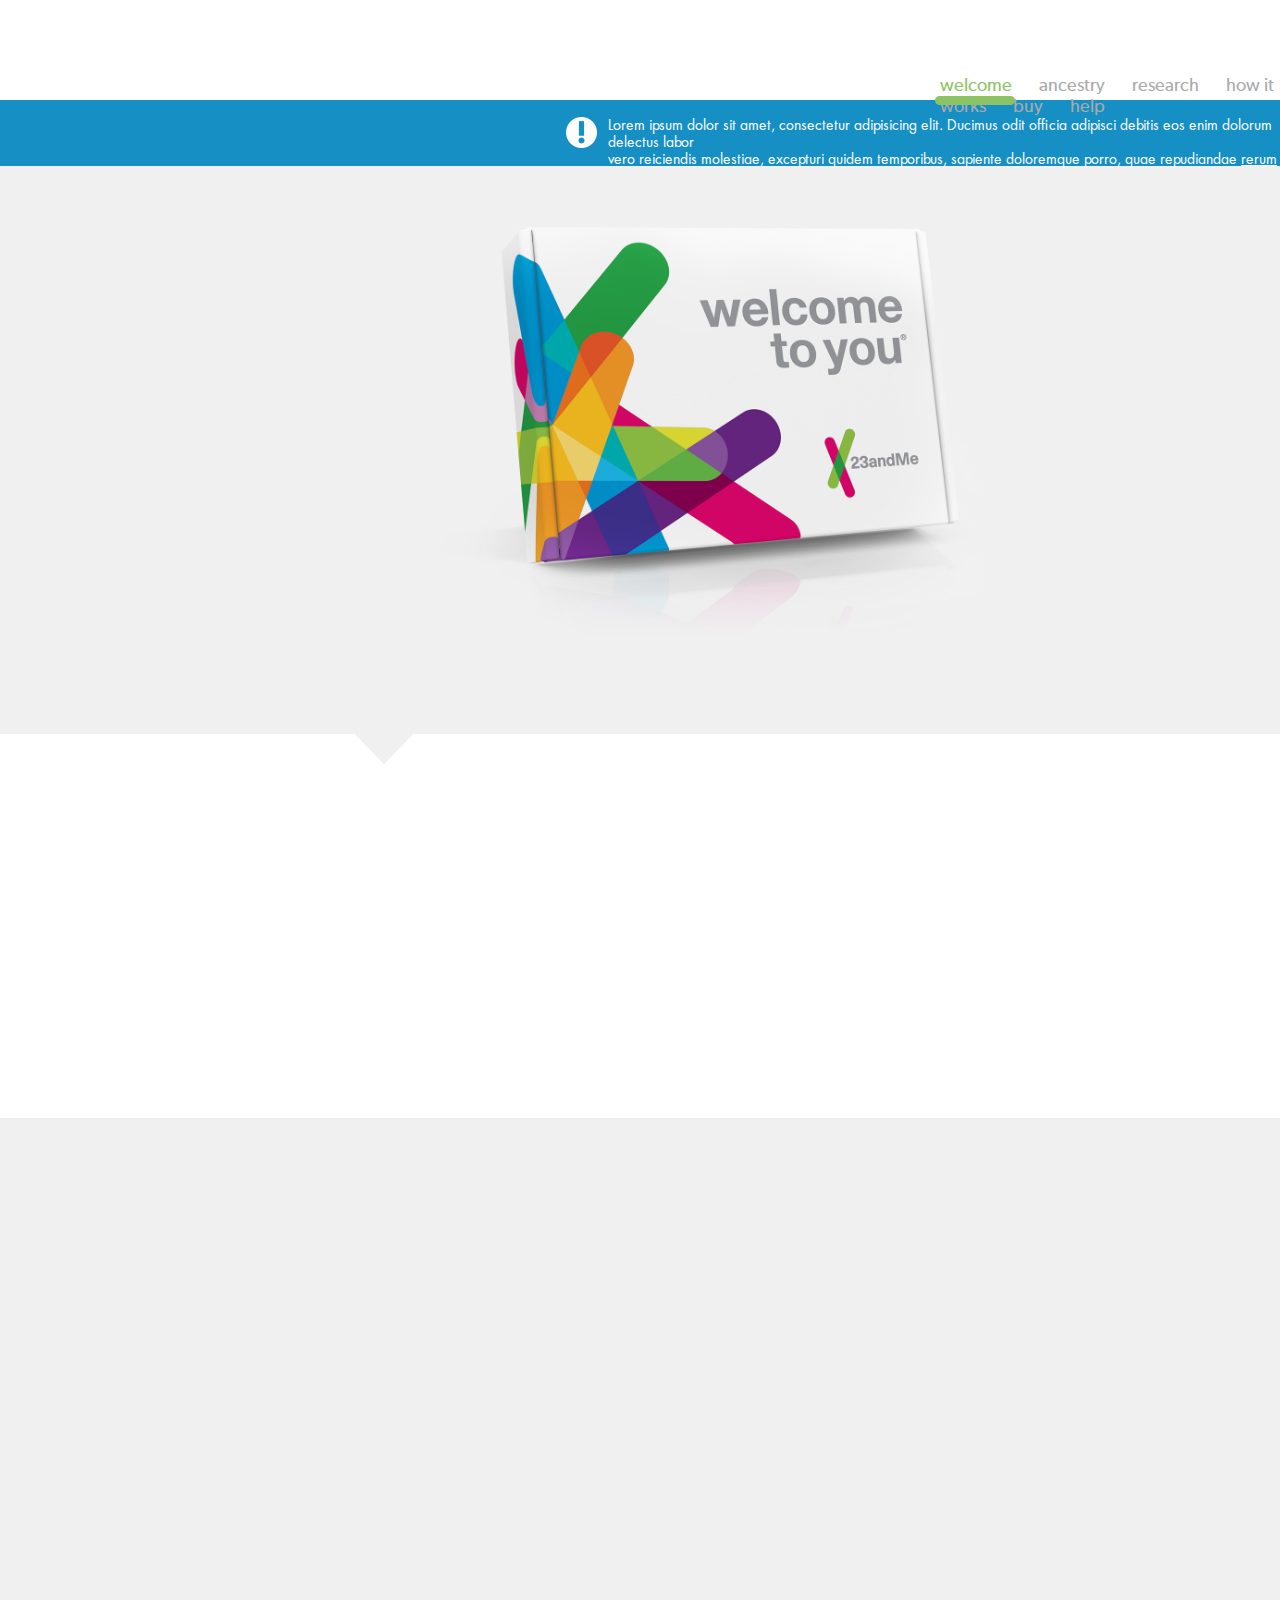
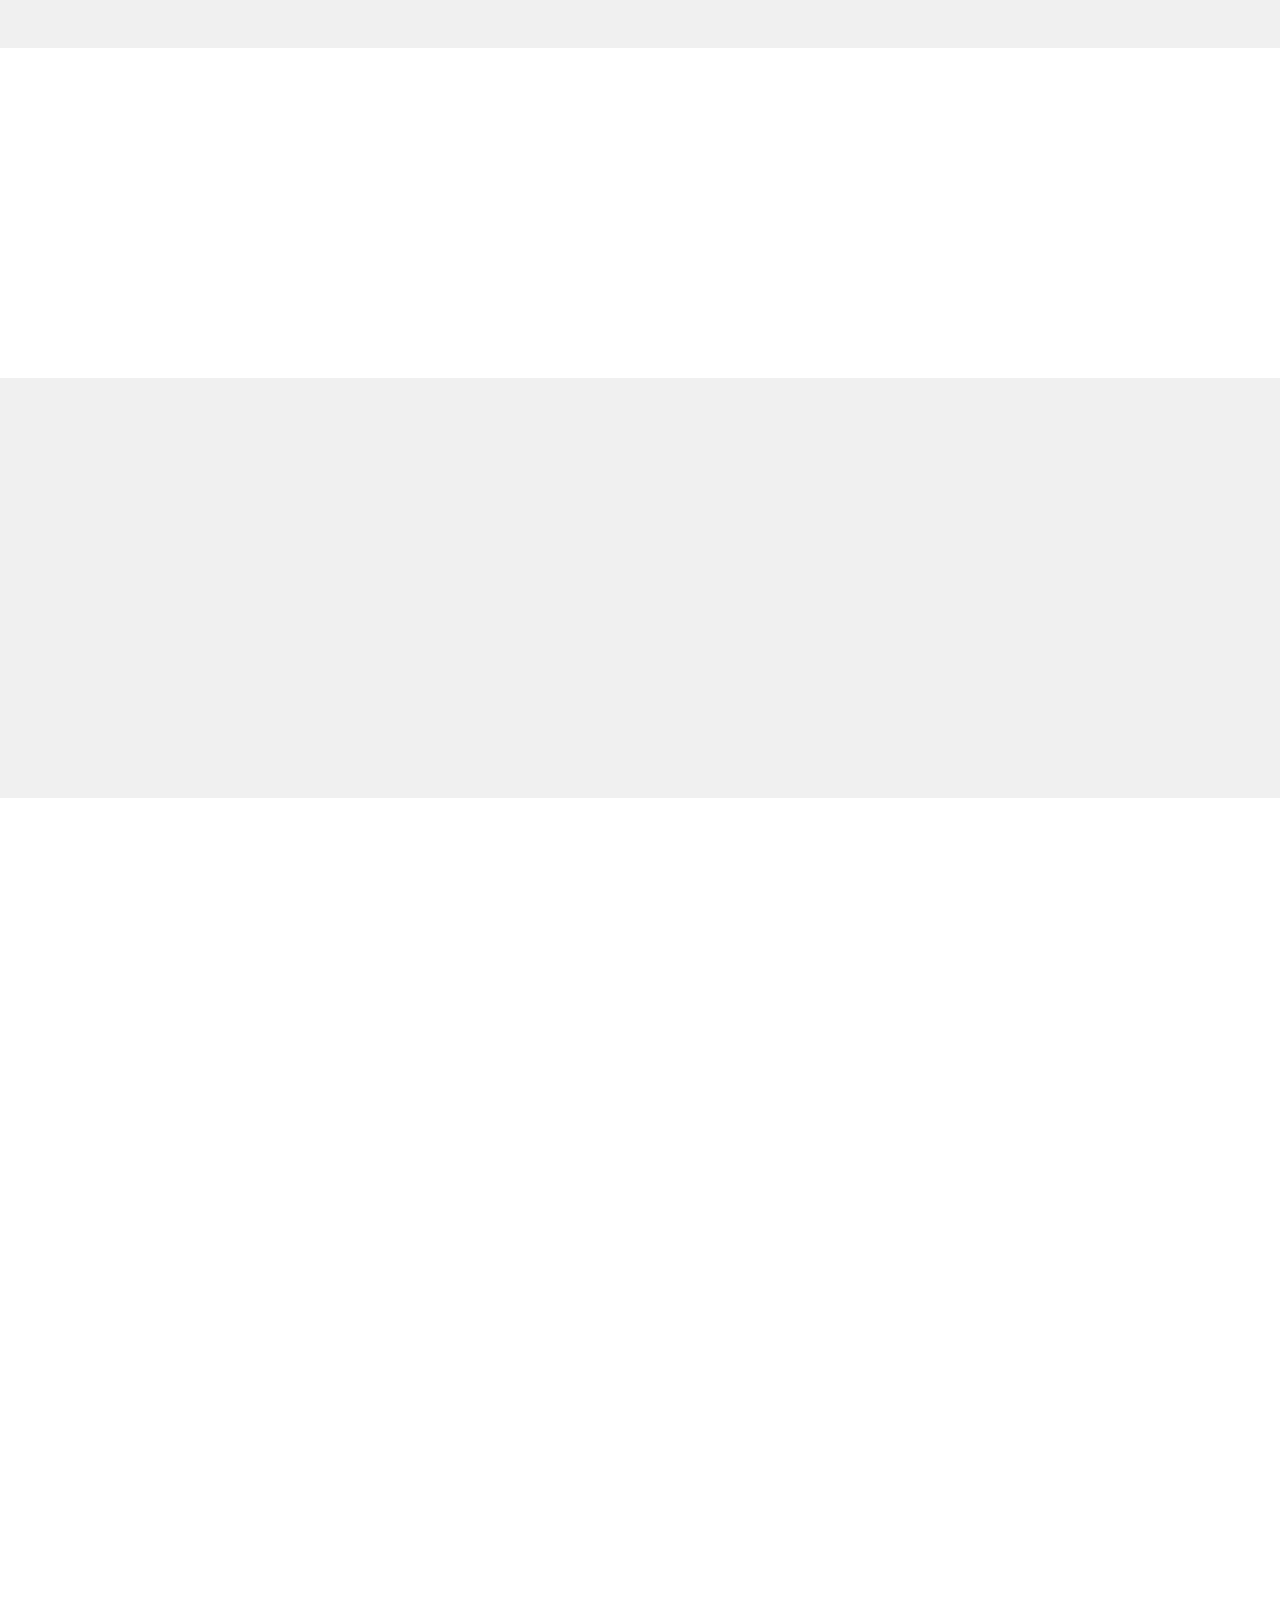
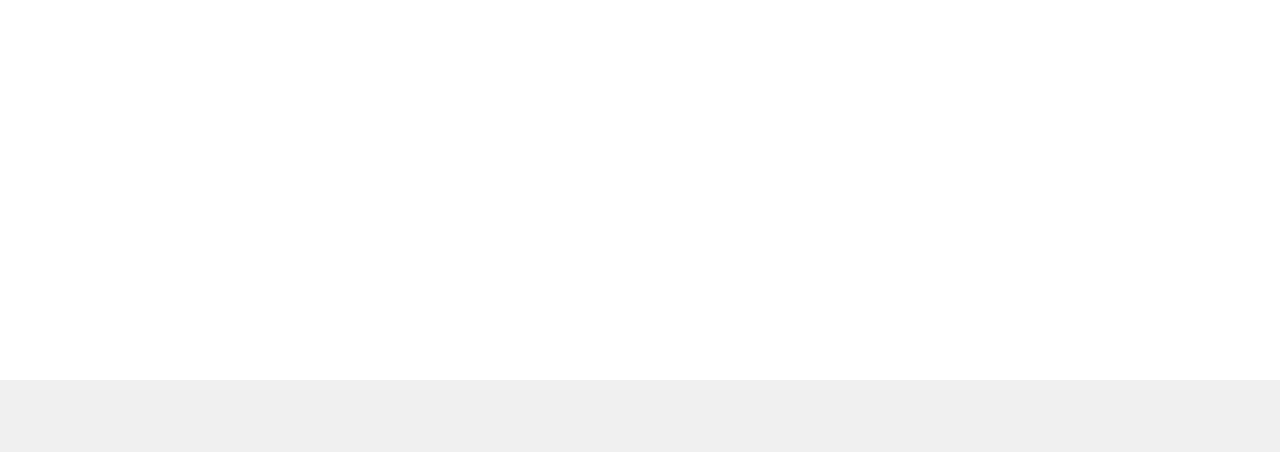
<file: index.html>
<!DOCTYPE html>
<html lang="en">
<head>
	<meta charset="UTF-8">
	<title>Genetics</title>
	<link rel="stylesheet" href="">
	<link rel="stylesheet" href="css/style.css">
	<link rel="stylesheet" href="css/green-bar.css">
	<script></script>
</head>
<body>
	<section id="main-navi">
		<a href="index.html" class="nav" id="green">welcome</a>
		<a href="ancestry.html" class="nav" id="purple">ancestry</a>
		<a href="research.html" class="nav" id="aqua">research</a>
		<a href="how-it-works.html" class="nav" id="light-red">how it works</a>
		<a href="buy.html" class="nav" id="green2">buy</a>
		<a href="help.html" class="nav" id="grey">help</a>
	</section>

	<div id="navi-bars">
		<img src="images/trans.png" alt="#" class="green-bar">
		<img src="images/trans.png" alt="#" class="purple-bar">
		<img src="images/trans.png" alt="#" class="aqua-bar">
		<img src="images/trans.png" alt="#" class="light-red-bar">
		<img src="images/trans.png" alt="#" class="green2-bar">
		<img src="images/trans.png" alt="#" class="grey-bar">
		<img src="images/1.png" alt="#" class="shift-1" width="31" height:"31">
	</div>

	<p class="nav-bar-text">Lorem ipsum dolor sit amet, consectetur adipisicing elit. Ducimus odit officia adipisci debitis eos enim dolorum delectus labor <br> vero reiciendis molestiae, excepturi quidem temporibus, sapiente doloremque porro, quae repudiandae <a href="www.google.com" class="rerum" target="_blank">rerum</a></p>

	<div id="top-bar">
		<img src="images/trans.png" alt="#" class="change-color">
		<img src="images/trans.png" alt="#" class="change-color2">
		<img src="images/trans.png" alt="#" class="change-color3">
		<img src="images/trans.png" alt="#" class="change-color4"> 
		<img src="images/trans.png" alt="#" class="change-color5">
		<img src="images/trans.png" alt="#" class="change-color6">
	</div>

	<img src="images/image-1.png" alt="#" class="image-1" width="542" height="486">
	<img src="images/banner-arrow.png" alt="#" class="arrow">
	
<footer id="bottom-bar">
	<section id="color-blue">
		<img src="images/trans.png" alt="#" class="change-color7">
	</section>
</footer>
</body>
</html>
</file>
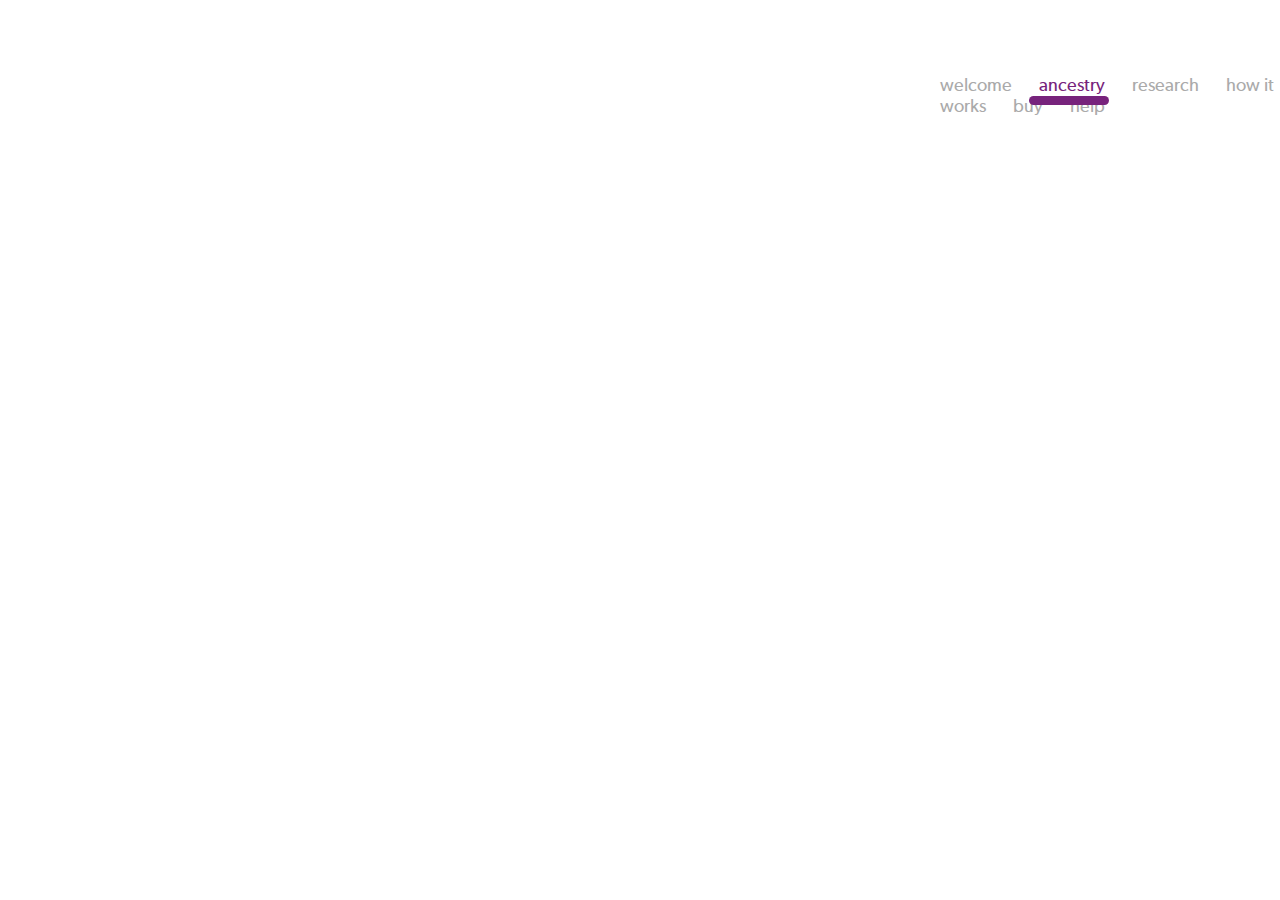
<file: ancestry.html>
<!DOCTYPE html>
<html lang="en">
<head>
	<meta charset="UTF-8">
	<title>Genetics - Ancestry</title>
	<link rel="stylesheet" href="">
	<link rel="stylesheet" href="css/style.css">
	<link rel="stylesheet" href="css/bar-purple.css">
</head>
<body>
	<section id="main-navi">
		<a href="index.html" class="nav" id="green">welcome</a>
		<a href="ancestry.html" class="nav" id="purple">ancestry</a>
		<a href="research.html" class="nav" id="aqua">research</a>
		<a href="how-it-works.html" class="nav" id="light-red">how it works</a>
		<a href="buy.html" class="nav" id="green2">buy</a>
		<a href="help.html" class="nav" id="grey">help</a>
	</section>

	<div id="navi-bars">
		<img src="images/trans.png" alt="#" class="green-bar">
		<img src="images/trans.png" alt="#" class="purple-bar">
		<img src="images/trans.png" alt="#" class="aqua-bar">
		<img src="images/trans.png" alt="#" class="light-red-bar">
		<img src="images/trans.png" alt="#" class="green2-bar">
		<img src="images/trans.png" alt="#" class="grey-bar">
		<img src="images/1.png" alt="#" class="shift-1" width="31" height:"31">
	</div>
	
</body>
</html>
</file>
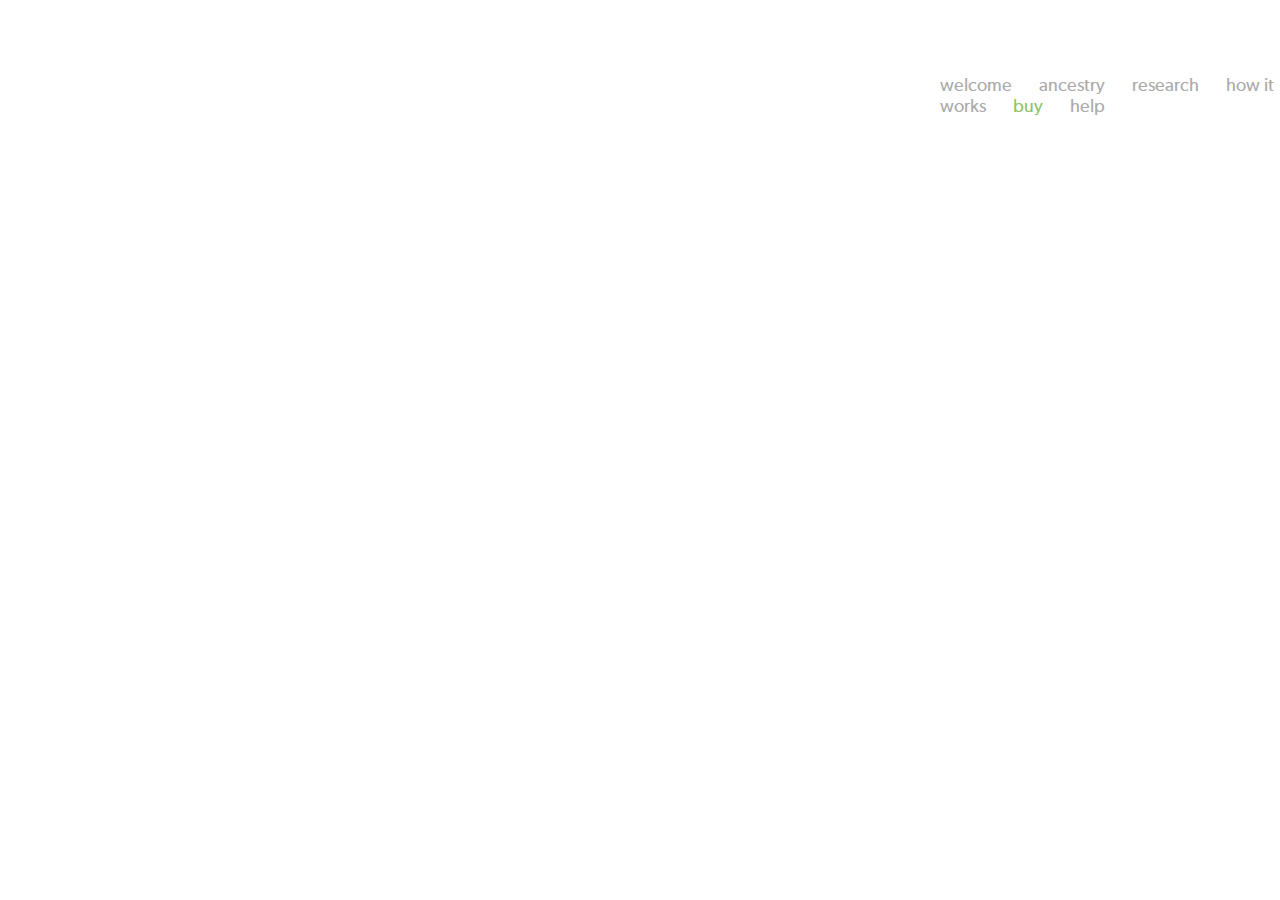
<file: buy.html>
<!DOCTYPE html>
<html lang="en">
<head>
	<meta charset="UTF-8">
	<title>Genetics - Buy.html</title>
	<link rel="stylesheet" href="">
	<link rel="stylesheet" href="css/style.css">
	<link rel="stylesheet" href="css/green2-bar.css">
</head>
<body>
	<section id="main-navi">
		<a href="index.html" class="nav" id="green">welcome</a>
		<a href="ancestry.html" class="nav" id="purple">ancestry</a>
		<a href="research.html" class="nav" id="aqua">research</a>
		<a href="how-it-works.html" class="nav" id="light-red">how it works</a>
		<a href="buy.html" class="nav" id="green2">buy</a>
		<a href="help.html" class="nav" id="grey">help</a>
	</section>

	<div id="navi-bars">
		<img src="images/trans.png" alt="#" class="green-bar">
		<img src="images/trans.png" alt="#" class="purple-bar">
		<img src="images/trans.png" alt="#" class="aqua-bar">
		<img src="images/trans.png" alt="#" class="light-red-bar">
		<img src="images/trans.png" alt="#" class="green2-bar">
		<img src="images/trans.png" alt="#" class="grey-bar">
		<img src="images/1.png" alt="#" class="shift-1" width="31" height:"31">
	</div>
	
</body>
</html>
</file>
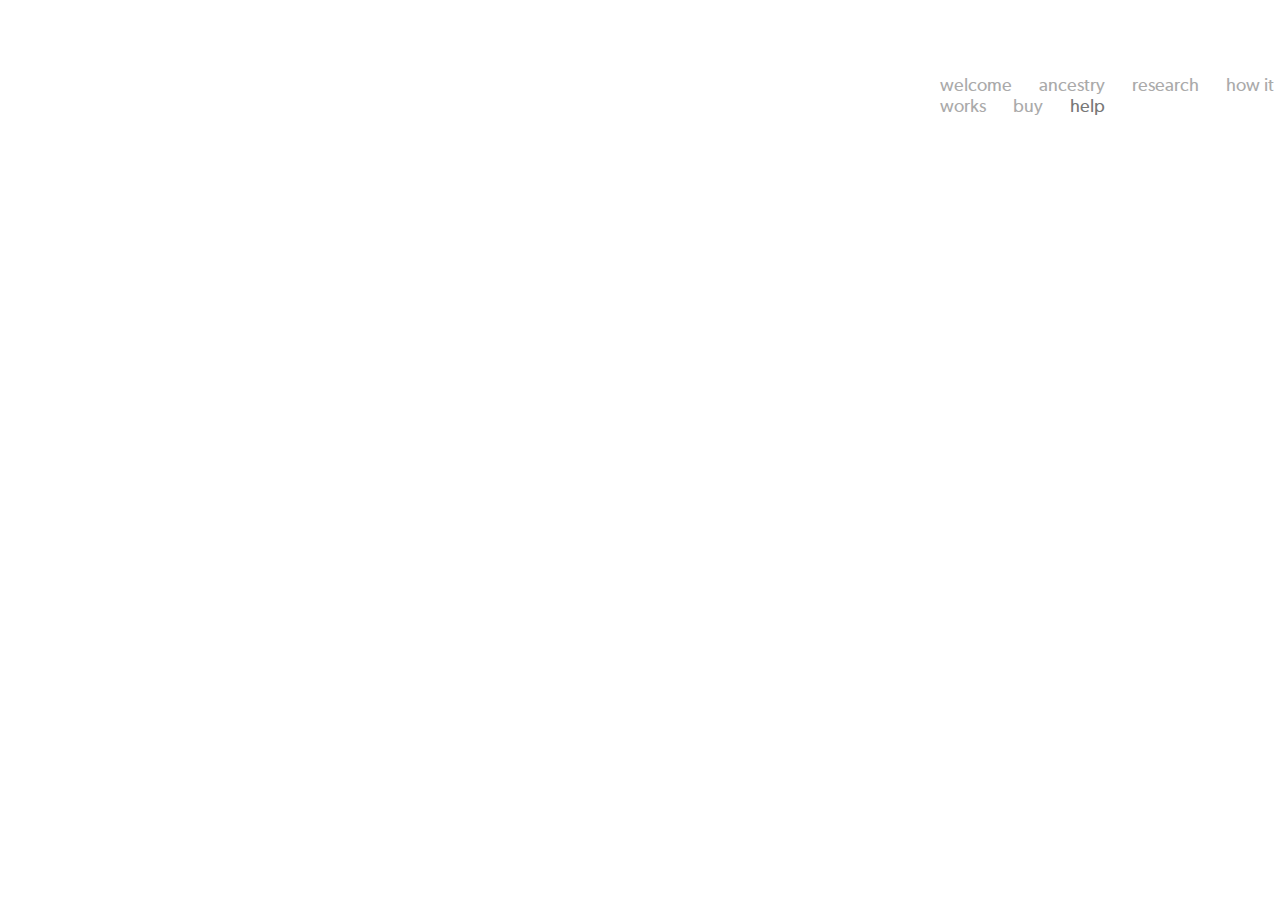
<file: help.html>
<!DOCTYPE html>
<html lang="en">
<head>
	<meta charset="UTF-8">
	<title>Genetics - Help</title>
	<link rel="stylesheet" href="">
	<link rel="stylesheet" href="css/style.css">
	<link rel="stylesheet" href="css/grey-bar.css">
</head>
<body>
	<section id="main-navi">
		<a href="index.html" class="nav" id="green">welcome</a>
		<a href="ancestry.html" class="nav" id="purple">ancestry</a>
		<a href="research.html" class="nav" id="aqua">research</a>
		<a href="how-it-works.html" class="nav" id="light-red">how it works</a>
		<a href="buy.html" class="nav" id="green2">buy</a>
		<a href="help.html" class="nav" id="grey">help</a>
	</section>

	<div id="navi-bars">
		<img src="images/trans.png" alt="#" class="green-bar">
		<img src="images/trans.png" alt="#" class="purple-bar">
		<img src="images/trans.png" alt="#" class="aqua-bar">
		<img src="images/trans.png" alt="#" class="light-red-bar">
		<img src="images/trans.png" alt="#" class="green2-bar">
		<img src="images/trans.png" alt="#" class="grey-bar">
		<img src="images/1.png" alt="#" class="shift-1" width="31" height:"31">
	</div>
	
</body>
</html>
</file>
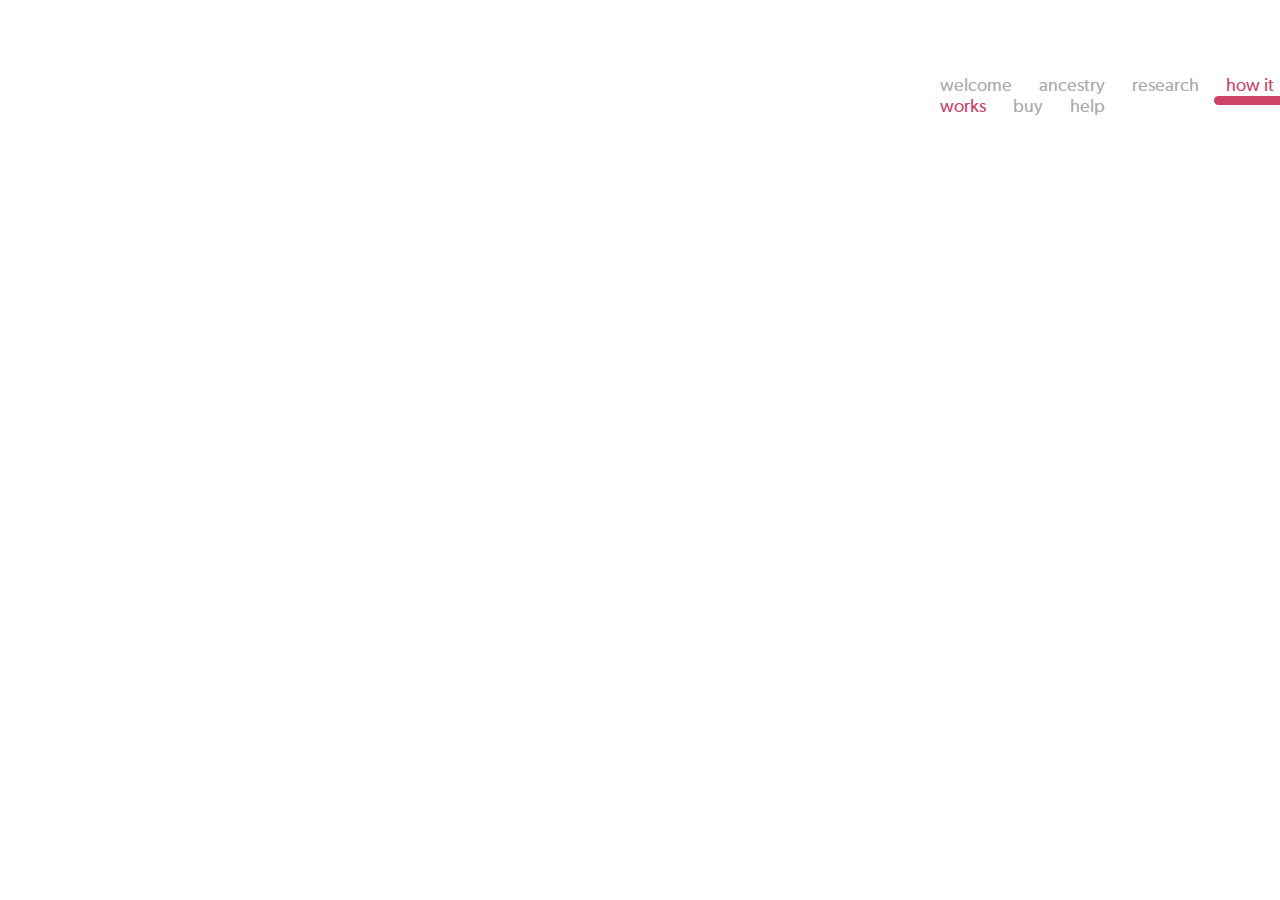
<file: how-it-works.html>
<!DOCTYPE html>
<html lang="en">
<head>
	<meta charset="UTF-8">
	<title>Genetics - How It Works</title>
	<link rel="stylesheet" href="">
	<link rel="stylesheet" href="css/style.css">
	<link rel="stylesheet" href="css/light-red-bar.css">
</head>
<body>
	<section id="main-navi">
		<a href="index.html" class="nav" id="green">welcome</a>
		<a href="ancestry.html" class="nav" id="purple">ancestry</a>
		<a href="research.html" class="nav" id="aqua">research</a>
		<a href="how-it-works.html" class="nav" id="light-red">how it works</a>
		<a href="buy.html" class="nav" id="green2">buy</a>
		<a href="help.html" class="nav" id="grey">help</a>
	</section>

	<div id="navi-bars">
		<img src="images/trans.png" alt="#" class="green-bar">
		<img src="images/trans.png" alt="#" class="purple-bar">
		<img src="images/trans.png" alt="#" class="aqua-bar">
		<img src="images/trans.png" alt="#" class="light-red-bar">
		<img src="images/trans.png" alt="#" class="green2-bar">
		<img src="images/trans.png" alt="#" class="grey-bar">
		<img src="images/1.png" alt="#" class="shift-1" width="31" height:"31">
	</div>
	
</body>
</html>
</file>
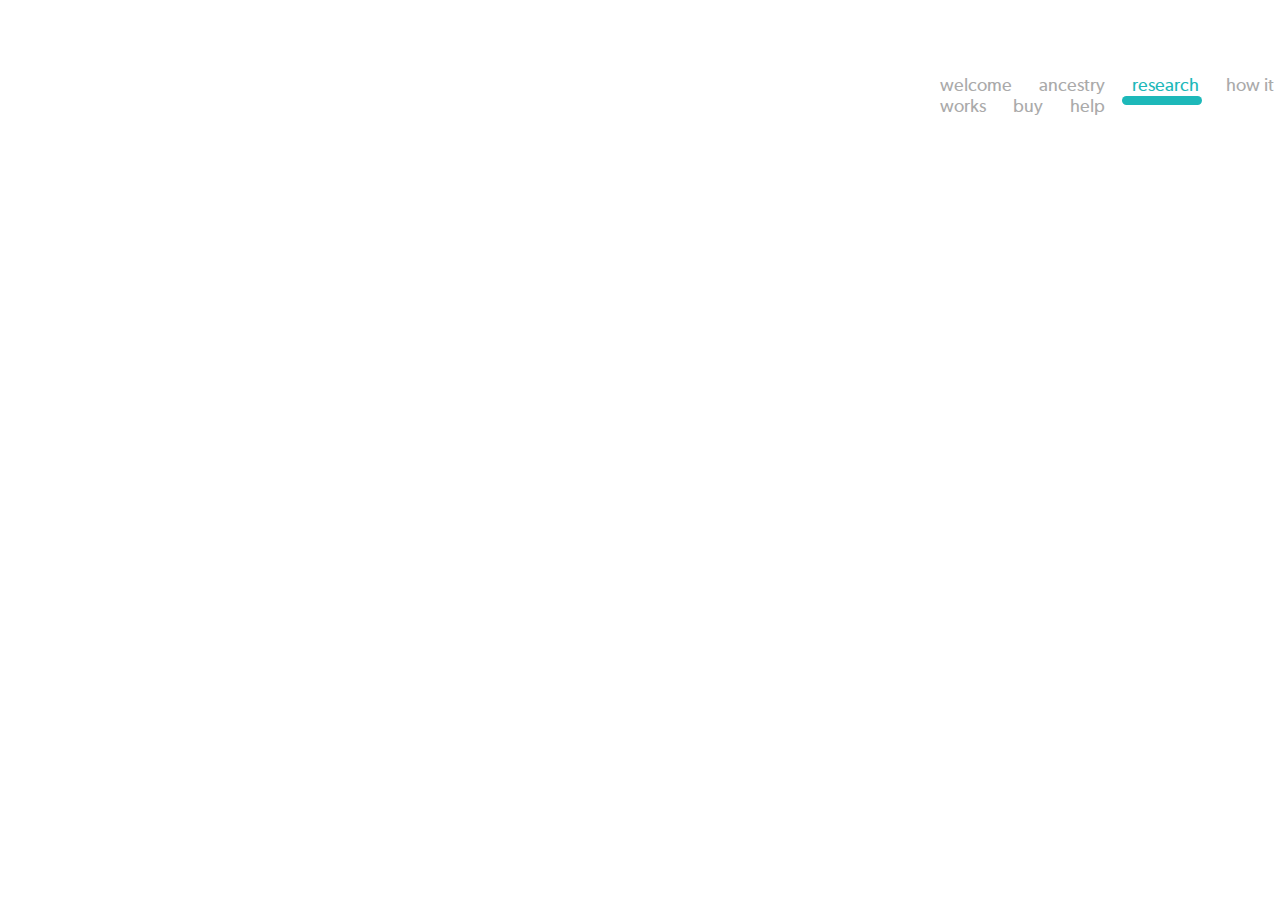
<file: research.html>
<!DOCTYPE html>
<html lang="en">
<head>
	<meta charset="UTF-8">
	<title>Genetics - Research</title>
	<link rel="stylesheet" href="">
	<link rel="stylesheet" href="css/style.css">
	<link rel="stylesheet" href="css/bar-aqua.css">
</head>
<body>
	<section id="main-navi">
		<a href="index.html" class="nav" id="green">welcome</a>
		<a href="ancestry.html" class="nav" id="purple">ancestry</a>
		<a href="research.html" class="nav" id="aqua">research</a>
		<a href="how-it-works.html" class="nav" id="light-red">how it works</a>
		<a href="buy.html" class="nav" id="green2">buy</a>
		<a href="help.html" class="nav" id="grey">help</a>
	</section>

	<div id="navi-bars">
		<img src="images/trans.png" alt="#" class="green-bar">
		<img src="images/trans.png" alt="#" class="purple-bar">
		<img src="images/trans.png" alt="#" class="aqua-bar">
		<img src="images/trans.png" alt="#" class="light-red-bar">
		<img src="images/trans.png" alt="#" class="green2-bar">
		<img src="images/trans.png" alt="#" class="grey-bar">
		<img src="images/1.png" alt="#" class="shift-1" width="31" height:"31">
	</div>
	
</body>
</html>
</file>
<file: css/style.css>
@font-face {
	font-family: "Futura Book" ;
	src: url("../fonts/FuturaStd-Book.ttf") ;
}

@font-face {
	font-family: "Gibson" ;
	src: url("../fonts/Gibson.ttf") ;
}

html, body, footer {
	margin: 0;
	padding: 0;
}

body {
	background-color:rgb(255, 255, 255);
}

/* Page Background Color Schemes */

 #top-bar .change-color {
	background-color:rgb(22,143,197);
	width:100%;
	height:66px;
	margin-top: 100px;
}

#top-bar .change-color2 {
	background-color:rgb(240,240,240);
	width:100%;
	height:568px;
    margin-top: -4px;
}

#top-bar .change-color3 {
	background-color:rgb(255,255,255);
	width:100%;
	height:384px;
    margin-top: -4px;
}

#top-bar .change-color4 {
	background-color: rgb(240,240,240);
	width: 100%;
	height: 530px;
	margin-top: -4px;
	margin-bottom: 5px;
}

#top-bar .change-color5 {
	background-color: rgb(255,255,255);
	width: 100% ;
	height: 325px ;
	margin-top: -4px;
}

#top-bar .change-color6 {
	background-color: rgb(240,240,240);
	width: 100%;
	height: 420px;
	margin-top: -4px;
}

#bottom-bar #color-blue .change-color7 {
	background-color: rgb(240,240,240);
	width: 100%;
	height:72px;
	margin-top: 1178px;
	margin-bottom: -5px;
}

/* End of Page Background Color Schemes */





/* Navigation */

#main-navi {
	position:absolute;
	margin-left:940px;
	margin-top: 74px;
}

#main-navi .nav {
	text-decoration: none;
}

#main-navi .nav {
	font: normal 18px "Gibson" ;
}

.nav {
	padding-right: 23px ; 
}

/* End of Navigation */




/* #green class color links */

a#green {
	color: rgb(170,170,170);
}

a#green:hover {
    color: rgb(140,195,100);
}

a#green:active {
	color: rgb(140,195,100);
}

/* End of #green class color links */



/* #purple class color links */

a#purple {
	color:rgb(170,170,170);
}

a#purple:hover {
	color: rgb(119,35,124);
}

a#purple:active {
	color: rgb(119,35,124);
}

/* End of #purple class color links */




/* #aqua class color links */

a#aqua {
	color: rgb(170,170,170);
}

a#aqua:hover {
	color: rgb(29,184,185);
}

a#aqua:active {
	color: rgb(29,184,185);
}

/* End of #purple class color links */




/* #light-red class color links */

a#light-red {
	color: rgb(170,170,170);
}

a#light-red:hover {
	color: rgb(205,67,101);
}

a#light-red:active {
	color: rgb(205,67,101);
}

/* End of #light-red class color links */



/* #green2 class color links */

a#green2 {
	color: rgb(170,170,170);
}

a#green2:hover {
	color: rgb(140,195,100);
}

a#green2:active {
	color: rgb(140,195,100);
}

/* End of #green2 class color links */




/* #grey class color links */

a#grey {
	color: rgb(170,170,170);
}

a#grey:hover {
	color: rgb(119,119,119);
}

a#grey:active {
	color: rgb(119,119,119);
}

/* End of #grey class color links */




/* color bars */

.green-bar {
	background-color: rgb(140,195,100);
	width:80px;
	height:9px;
	position:absolute;
	margin-left: 935px;
	margin-top: 96px;
	border-radius: 10px ;
	visibility: hidden; ;
}

.purple-bar {
	background-color: rgb(119,35,124);
	width:80px;
	height:9px;
	position:absolute;
	margin-left: 1028px;
	margin-top: 96px;
	border-radius: 10px ;
	visibility: hidden;
}

.aqua-bar {
	background-color: rgb(29,184,185);
	width:80px;
	height:9px;
	position:absolute;
	margin-left: 1121px;
	margin-top: 96px;
	border-radius: 10px ;
	visibility: hidden;
}

.light-red-bar {
	background-color: rgb(205,67,101);
	width:110px;
	height:9px;
	position:absolute;
	margin-left: 1214px;
	margin-top: 96px;
	border-radius: 10px ;
	visibility: hidden;
}

.green2-bar {
	background-color: rgb(140,195,100);
	width:43px;
	height:9px;
	position:absolute;
	margin-left: 1338px;
	margin-top: 96px;
	border-radius: 10px ;
	visibility: hidden;
}

.grey-bar {
	background-color: rgb(119,119,119);
	width:43px;
	height:9px;
	position:absolute;
	margin-left: 1395px;
	margin-top: 96px;
	border-radius: 10px ;
	visibility: hidden;
}





.image-1 {
	position:absolute;
	margin-left: 435px;
	margin-top: -2237px ;
}

.nav-bar-text {
	position:absolute;
    margin-top: 117px;
    margin-left: 608px;
    color: white ;
}

.nav-bar-text {
	font: normal 14px "Futura Book"
}

.shift-1 {
	position: absolute;
	margin-top: 117px;
	margin-left: 566px;
}

.rerum {
	font: normal 14px "Futura Book"
}

a.rerum {
	color: rgb(255,255,255);
}

a.rerum:hover {
	color: rgb(255,255,255);
}

a.rerum:active {
	color: rgb(255,255,255);
}

.arrow {
	position:absolute;
	margin-left: 349px ;
	margin-top: -1674px ;
}
</file>
<file: css/green-bar.css>
.green-bar {
	background-color: rgb(140,195,100);
	width:80px;
	height:9px;
	position:absolute;
	margin-left: 935px;
	margin-top: 96px;
	border-radius: 10px ;
	visibility: visible !important;
}

#main-navi a#green {
	color: rgb(140,195,100);
	visibility: visible !important;
}
</file>
<file: css/bar-purple.css>
.purple-bar {
	background-color: rgb(119,35,124);
	width:80px;
	height:9px;
	position:absolute;
	margin-left: 1029px;
	margin-top: 96px;
	border-radius: 10px ;
	visibility: visible !important;
}

#main-navi a#purple {
	color: rgb(119,35,124);
	visibility: visible !important;
}
</file>
<file: css/green2-bar.css>
.green2-bar {
	background-color: rgb(140,195,100);
	width:43px;
	height:9px;
	position:absolute;
	margin-left: 1338px;
	margin-top: 96px;
	border-radius: 10px ;
	visibility: visible !important;
}

a#green2 {
	color: rgb(140,195,100);
	visibility: visible !important;
}
</file>
<file: css/grey-bar.css>
.grey-bar {
	background-color: rgb(119,119,119);
	width:43px;
	height:9px;
	position:absolute;
	margin-left: 1396px;
	margin-top: 96px;
	border-radius: 10px ;
	visibility: visible !important;
}

a#grey {
	color: rgb(119,119,119);
	visibility: visible !important;
}
</file>
<file: css/light-red-bar.css>
.light-red-bar {
	background-color: rgb(205,67,101);
	width:110px;
	height:9px;
	position:absolute;
	margin-left: 1214px;
	margin-top: 96px;
	border-radius: 10px ;
	visibility: visible !important;
}

a#light-red {
	color: rgb(205,67,105);
	visibility: visible !important;
}
</file>
<file: css/bar-aqua.css>
.aqua-bar {
	background-color: rgb(29,184,185);
	width:80px;
	height:9px;
	position:absolute;
	margin-left: 1122px;
	margin-top: 96px;
	border-radius: 10px ;
	visibility: visible !important;
}

#main-navi a#aqua {
	color: rgb(29,184,185);
	visibility: visible !important;
}
</file>
